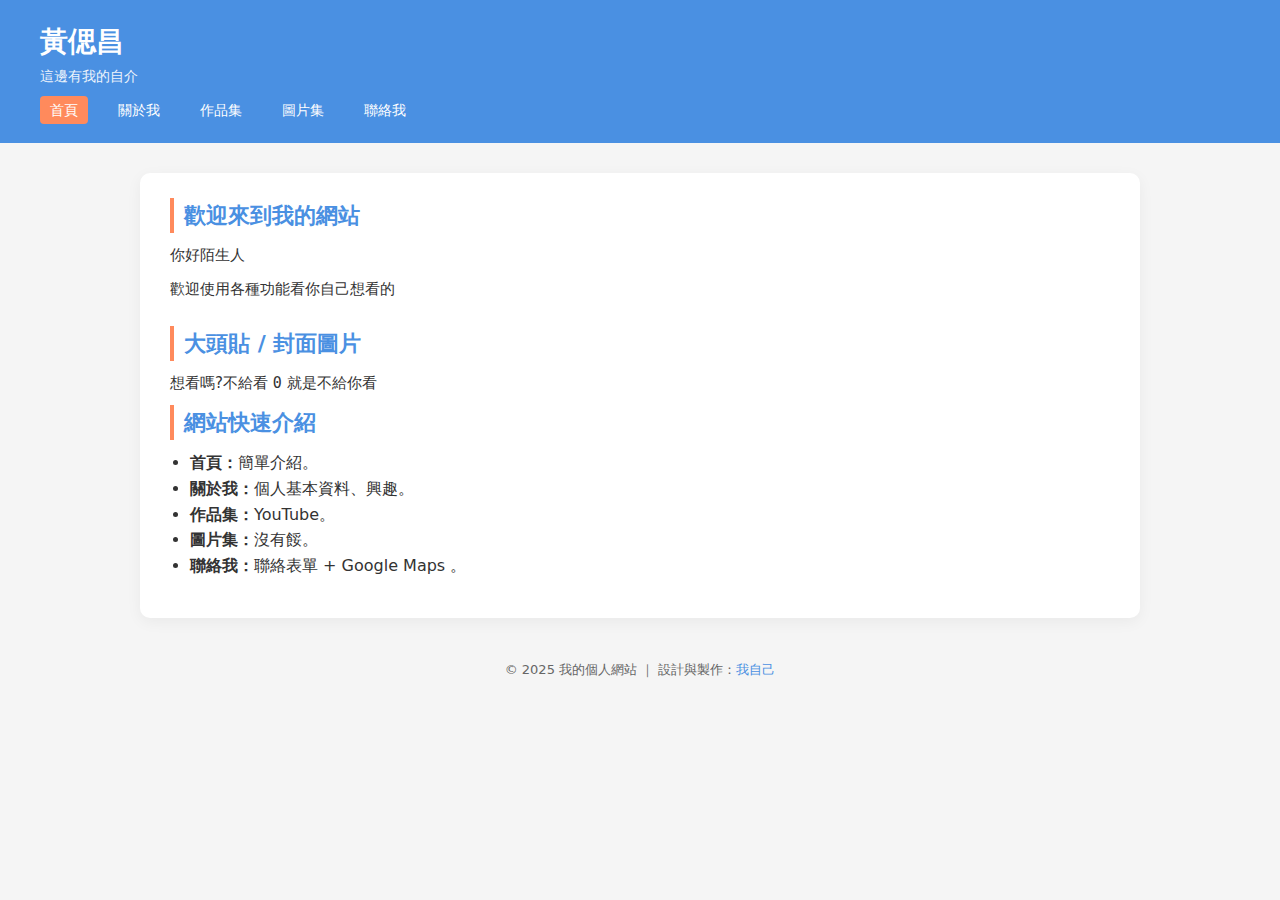
<file: index.html>
<!DOCTYPE html>
<html lang="zh-Hant">
<head>
    <meta charset="UTF-8">
    <title>我的個人網站 - 首頁</title>
    <meta name="viewport" content="width=device-width, initial-scale=1">
    <link rel="stylesheet" href="style.css">
</head>
<body>
<header>
    <h1>黃偲昌</h1>
    <p>這邊有我的自介</p>

    <nav>
        <a href="index.html" class="active">首頁</a>
        <a href="about.html">關於我</a>
        <a href="portfolio.html">作品集</a>
        <a href="gallery.html">圖片集</a>
        <a href="contact.html">聯絡我</a>
    </nav>
</header>

<main>
    <section>
        <h2>歡迎來到我的網站</h2>
        <p>你好陌生人</p>
        <p>歡迎使用各種功能看你自己想看的</p>
    </section>

    <section>
        <h2>大頭貼 / 封面圖片</h2>
        <p>想看嗎?不給看 <code>0</code> 就是不給你看</p>

    <section>
        <h2>網站快速介紹</h2>
        <ul>
            <li><strong>首頁：</strong>簡單介紹。</li>
            <li><strong>關於我：</strong>個人基本資料、興趣。</li>
            <li><strong>作品集：</strong>YouTube。</li>
            <li><strong>圖片集：</strong>沒有餒。</li>
            <li><strong>聯絡我：</strong>聯絡表單 + Google Maps 。</li>
        </ul>
    </section>
</main>

<footer>
    © 2025 我的個人網站 ｜ 設計與製作：<a href="about.html">我自己</a>
</footer>
</body>
</html>
</file>
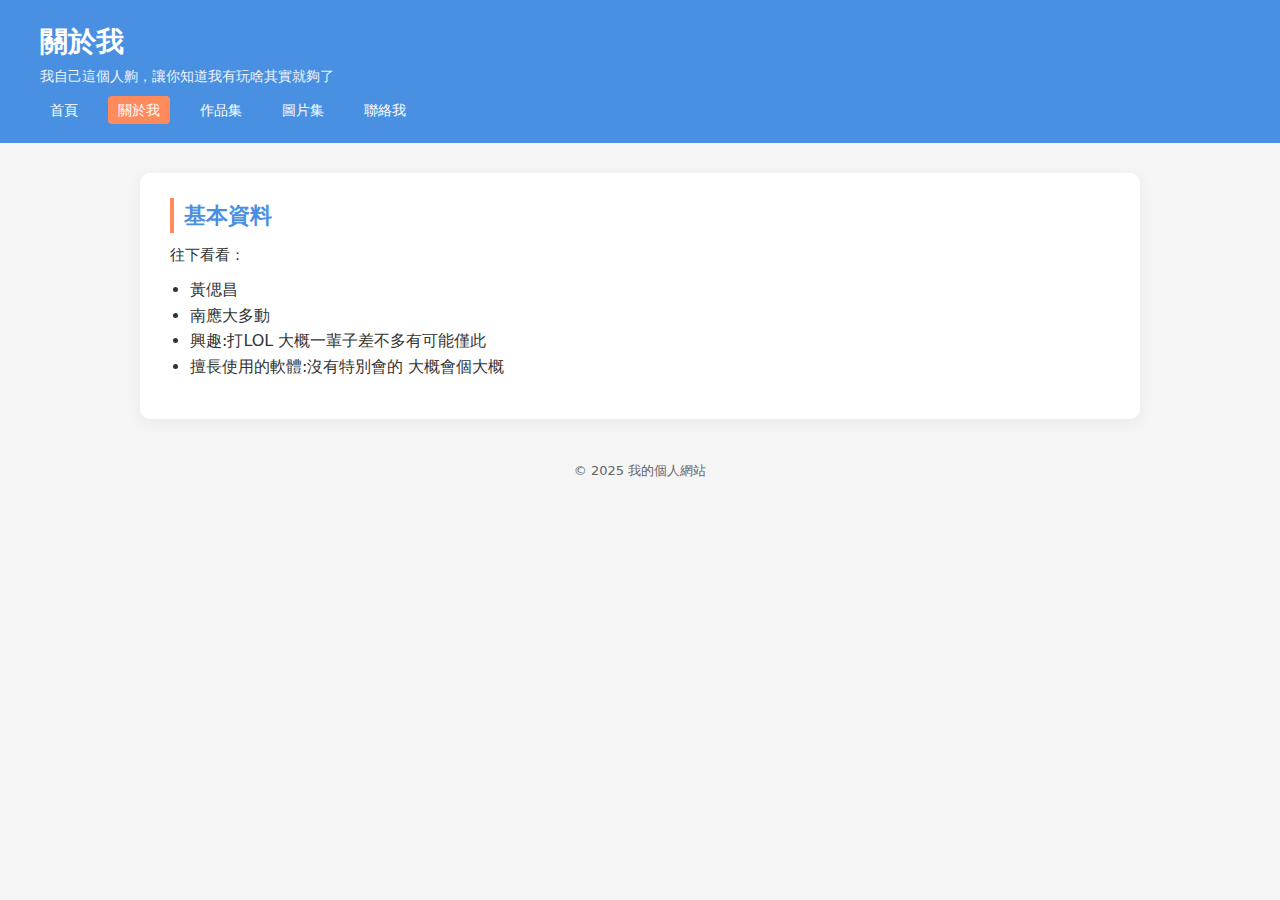
<file: about.html>
<!DOCTYPE html>
<html lang="zh-Hant">
<head>
    <meta charset="UTF-8">
    <title>關於我 - 我的個人網站</title>
    <meta name="viewport" content="width=device-width, initial-scale=1">
    <link rel="stylesheet" href="style.css">
</head>
<body>
<header>
    <h1>關於我</h1>
    <p>我自己這個人齁，讓你知道我有玩啥其實就夠了</p>

    <nav>
        <a href="index.html">首頁</a>
        <a href="about.html" class="active">關於我</a>
        <a href="portfolio.html">作品集</a>
        <a href="gallery.html">圖片集</a>
        <a href="contact.html">聯絡我</a>
    </nav>
</header>

<main>
    <section>
        <h2>基本資料</h2>
        <p>往下看看：</p>
        <ul>
            <li>黃偲昌</li>
            <li>南應大多動</li>
            <li>興趣:打LOL 大概一輩子差不多有可能僅此</li>
            <li>擅長使用的軟體:沒有特別會的 大概會個大概</li>
        </ul>
    </section>
</main>

<footer>
    © 2025 我的個人網站
</footer>
</body>
</html>
</file>
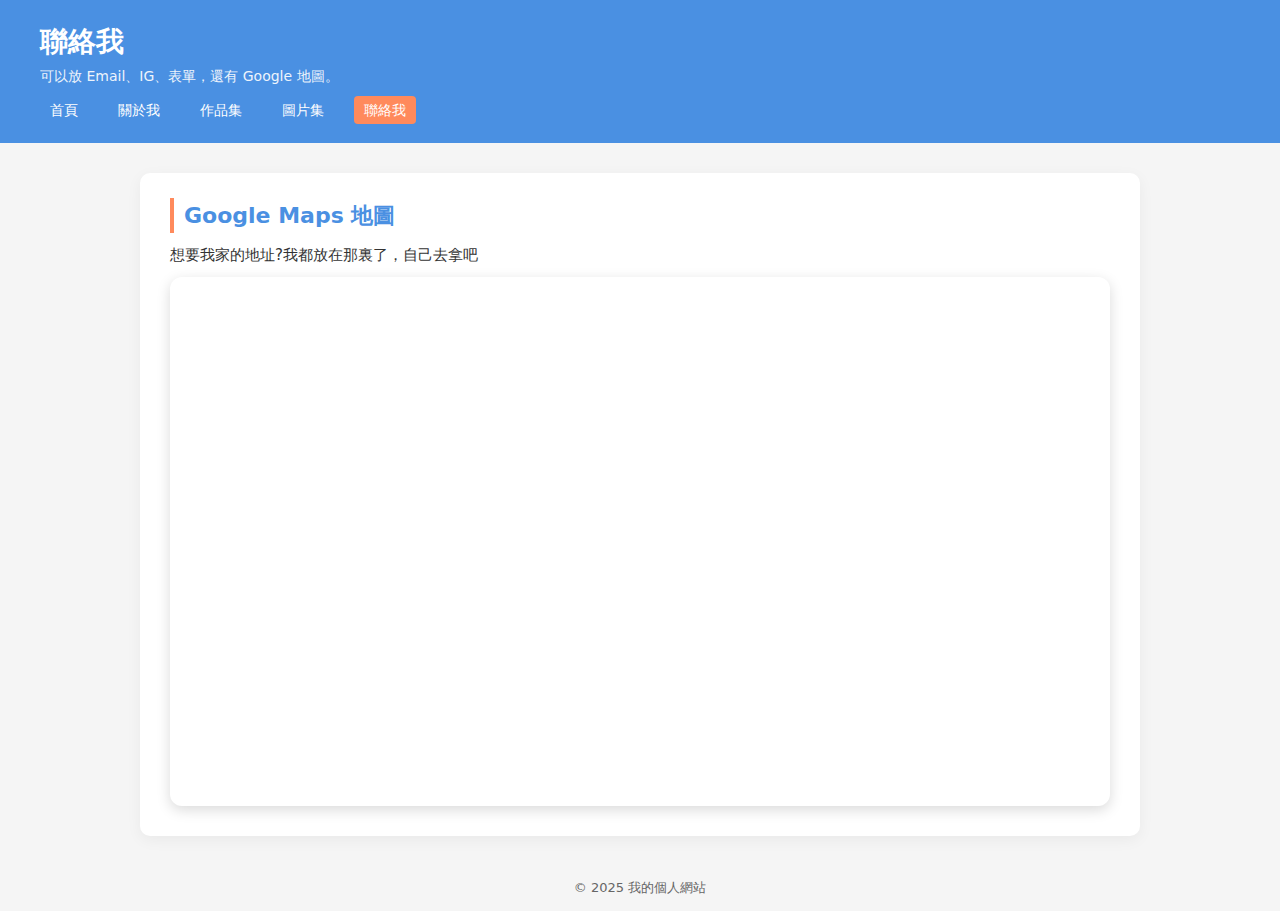
<file: contact.html>
<!DOCTYPE html>
<html lang="zh-Hant">
<head>
    <meta charset="UTF-8">
    <title>聯絡我 - 我的個人網站</title>
    <meta name="viewport" content="width=device-width, initial-scale=1">
    <link rel="stylesheet" href="style.css">
</head>
<body>
<header>
    <h1>聯絡我</h1>
    <p>可以放 Email、IG、表單，還有 Google 地圖。</p>

    <nav>
        <a href="index.html">首頁</a>
        <a href="about.html">關於我</a>
        <a href="portfolio.html">作品集</a>
        <a href="gallery.html">圖片集</a>
        <a href="contact.html" class="active">聯絡我</a>
    </nav>
</header>

<main>

    <section>
        <h2>Google Maps 地圖</h2>
        <p>想要我家的地址?我都放在那裏了，自己去拿吧</p>

        <div class="map-wrapper">
            <!-- 這是示範用地圖，你可以用自己的地點 iframe 取代 -->
            <iframe
                src="https://www.google.com/maps/embed?pb=!1m18!1m12!1m3!1d3623.527366495768!2d120.21934051500392!3d23.000000000000004!2m3!1f0!2f0!3f0!3m2!1i1024!2i768!4f13.1!3m3!1m2!1s0x0%3A0x0!2z5Y-w5Y2X5biC5rC05bGK!5e0!3m2!1szh-TW!2stw!4v1700000000000"
                style="border:0;" 
                allowfullscreen="" 
                loading="lazy" 
                referrerpolicy="no-referrer-when-downgrade">
            </iframe>
        </div>
    </section>
</main>

<footer>
    © 2025 我的個人網站
</footer>
</body>
</html>
</file>
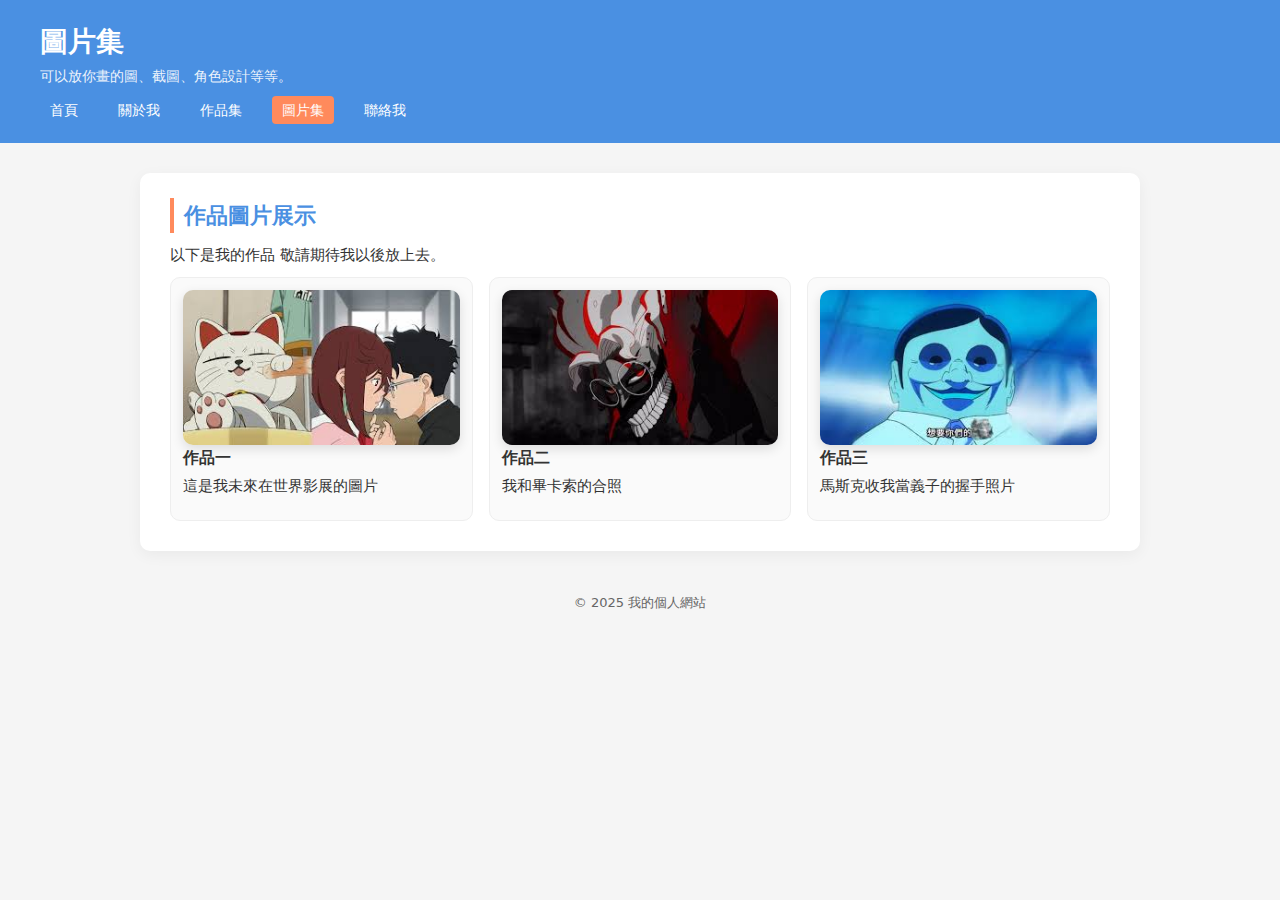
<file: gallery.html>
<!DOCTYPE html>
<html lang="zh-Hant">
<head>
    <meta charset="UTF-8">
    <title>圖片集 - 我的個人網站</title>
    <meta name="viewport" content="width=device-width, initial-scale=1">
    <link rel="stylesheet" href="style.css">
</head>
<body>
<header>
    <h1>圖片集</h1>
    <p>可以放你畫的圖、截圖、角色設計等等。</p>

    <nav>
        <a href="index.html">首頁</a>
        <a href="about.html">關於我</a>
        <a href="portfolio.html">作品集</a>
        <a href="gallery.html" class="active">圖片集</a>
        <a href="contact.html">聯絡我</a>
    </nav>
</header>

<main>
    <section>
        <h2>作品圖片展示</h2>
        <p>以下是我的作品 敬請期待我以後放上去。</p>

        <div class="card-grid">
            <div class="card">
                <img src="112233.jpg" alt="作品一" class="img-rounded img-shadow">
                <h3>作品一</h3>
                <p>這是我未來在世界影展的圖片</p>
            </div>

            <div class="card">
                <img src="334455.jpg" alt="作品二" class="img-rounded img-shadow">
                <h3>作品二</h3>
                <p>我和畢卡索的合照</p>
            </div>

            <div class="card">
                <img src="445566.jpg" alt="作品三" class="img-rounded img-shadow">
                <h3>作品三</h3>
                <p>馬斯克收我當義子的握手照片</p>
            </div>
        </div>
    </section>
</main>

<footer>
    © 2025 我的個人網站
</footer>
</body>
</html>
</file>
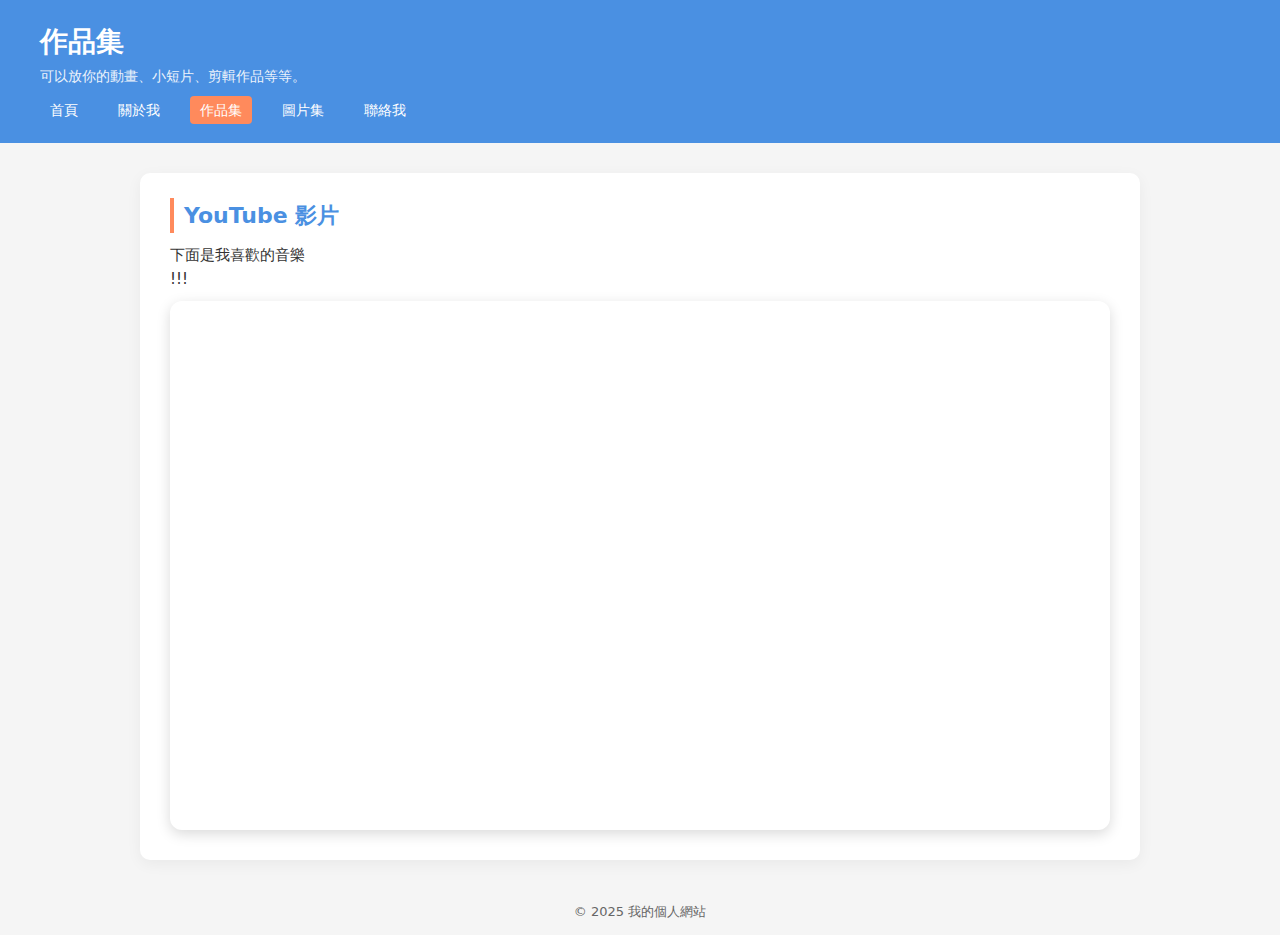
<file: portfolio.html>
<!DOCTYPE html>
<html lang="zh-Hant">
<head>
    <meta charset="UTF-8">
    <title>作品集 - 我的個人網站</title>
    <meta name="viewport" content="width=device-width, initial-scale=1">
    <link rel="stylesheet" href="style.css">
</head>
<body>
<header>
    <h1>作品集</h1>
    <p>可以放你的動畫、小短片、剪輯作品等等。</p>

    <nav>
        <a href="index.html">首頁</a>
        <a href="about.html">關於我</a>
        <a href="portfolio.html" class="active">作品集</a>
        <a href="gallery.html">圖片集</a>
        <a href="contact.html">聯絡我</a>
    </nav>
</header>

<main>
    <section>
        <h2>YouTube 影片</h2>
        <p>下面是我喜歡的音樂<br>
           !!!</p>

        <div class="video-wrapper">
             <iframe 
        src="https://www.youtube.com/embed/WPl10ZrhCtk"
        title="我的作品影片（YouTube）"
        frameborder="0"
        allow="accelerometer; autoplay; clipboard-write; encrypted-media; gyroscope; picture-in-picture; web-share"
        allowfullscreen>
        </iframe>
        </div>
    </section>

   

</main>

<footer>
    © 2025 我的個人網站
</footer>
</body>
</html>
</file>
<file: style.css>
/* ===== 全站基本設定 ===== */
* {
    box-sizing: border-box;
    margin: 0;
    padding: 0;
}

:root {
    --main-color: #4a90e2;
    --accent-color: #ff8a5c;
    --bg-color: #f5f5f5;
    --text-color: #333333;
}

body {
    font-family: "Segoe UI", system-ui, -apple-system, BlinkMacSystemFont, sans-serif;
    background-color: var(--bg-color);
    color: var(--text-color);
    line-height: 1.6;
}

/* ===== 頁面架構 ===== */
header {
    background: var(--main-color);
    color: white;
    padding: 20px 40px;
}

header h1 {
    font-size: 28px;
}

header p {
    font-size: 14px;
    opacity: 0.9;
}

/* 導覽列 */
nav {
    margin-top: 10px;
}

nav a {
    color: white;
    text-decoration: none;
    margin-right: 15px;
    font-size: 14px;
    padding: 6px 10px;
    border-radius: 4px;
    transition: background 0.2s, transform 0.1s;
}

nav a:hover {
    background: rgba(255, 255, 255, 0.2);
    transform: translateY(-1px);
}

/* 目前所在頁面可以加 class="active" */
nav a.active {
    background: var(--accent-color);
}

/* 主要內容區塊 */
main {
    max-width: 1000px;
    margin: 30px auto;
    background: white;
    padding: 25px 30px 30px;
    border-radius: 10px;
    box-shadow: 0 4px 15px rgba(0, 0, 0, 0.05);
}

/* 區塊標題 */
section + section {
    margin-top: 25px;
}

h2 {
    font-size: 22px;
    margin-bottom: 10px;
    color: var(--main-color);
    border-left: 4px solid var(--accent-color);
    padding-left: 10px;
}

p {
    margin-bottom: 10px;
    font-size: 15px;
}

/* 清單 */
ul {
    margin-left: 20px;
    margin-top: 5px;
    margin-bottom: 10px;
}

/* 圖片相關 */
.img-rounded {
    border-radius: 10px;
    max-width: 100%;
    height: auto;
    display: block;
}

.img-shadow {
    box-shadow: 0 4px 12px rgba(0, 0, 0, 0.12);
}

/* 卡片排版（作品集 / 圖片集） */
.card-grid {
    display: grid;
    grid-template-columns: repeat(auto-fit, minmax(220px, 1fr));
    gap: 16px;
    margin-top: 10px;
}

.card {
    border-radius: 10px;
    padding: 12px;
    border: 1px solid #eeeeee;
    background: #fafafa;
    transition: transform 0.1s, box-shadow 0.2s;
}

.card:hover {
    transform: translateY(-2px);
    box-shadow: 0 4px 12px rgba(0, 0, 0, 0.08);
}

.card h3 {
    font-size: 16px;
    margin-bottom: 4px;
}

/* 影音區塊 */
.video-wrapper,
.map-wrapper {
    position: relative;
    padding-bottom: 56.25%; /* 16:9 */
    height: 0;
    overflow: hidden;
    border-radius: 12px;
    box-shadow: 0 4px 14px rgba(0, 0, 0, 0.15);
    margin-top: 10px;
}

.video-wrapper iframe,
.map-wrapper iframe,
.video-wrapper video {
    position: absolute;
    top: 0;
    left: 0;
    width: 100%;
    height: 100%;
}

/* 表單 */
form {
    display: grid;
    gap: 10px;
    margin-top: 10px;
}

label {
    font-size: 14px;
    font-weight: 600;
}

input[type="text"],
input[type="email"],
textarea {
    width: 100%;
    padding: 8px 10px;
    border-radius: 6px;
    border: 1px solid #cccccc;
    font-size: 14px;
    resize: vertical;
}

button {
    width: fit-content;
    padding: 8px 16px;
    border-radius: 20px;
    border: none;
    background: var(--accent-color);
    color: white;
    cursor: pointer;
    font-size: 14px;
    margin-top: 5px;
    transition: background 0.2s, transform 0.1s;
}

button:hover {
    background: #ff7140;
    transform: translateY(-1px);
}

/* 頁尾 */
footer {
    text-align: center;
    font-size: 13px;
    padding: 12px;
    color: #666666;
}

footer a {
    color: var(--main-color);
    text-decoration: none;
}

footer a:hover {
    text-decoration: underline;
}

/* 手機小螢幕調整 */
@media (max-width: 600px) {
    header {
        padding: 15px 20px;
    }

    header h1 {
        font-size: 22px;
    }

    main {
        margin: 20px 10px;
        padding: 20px 15px 25px;
    }
}
</file>
